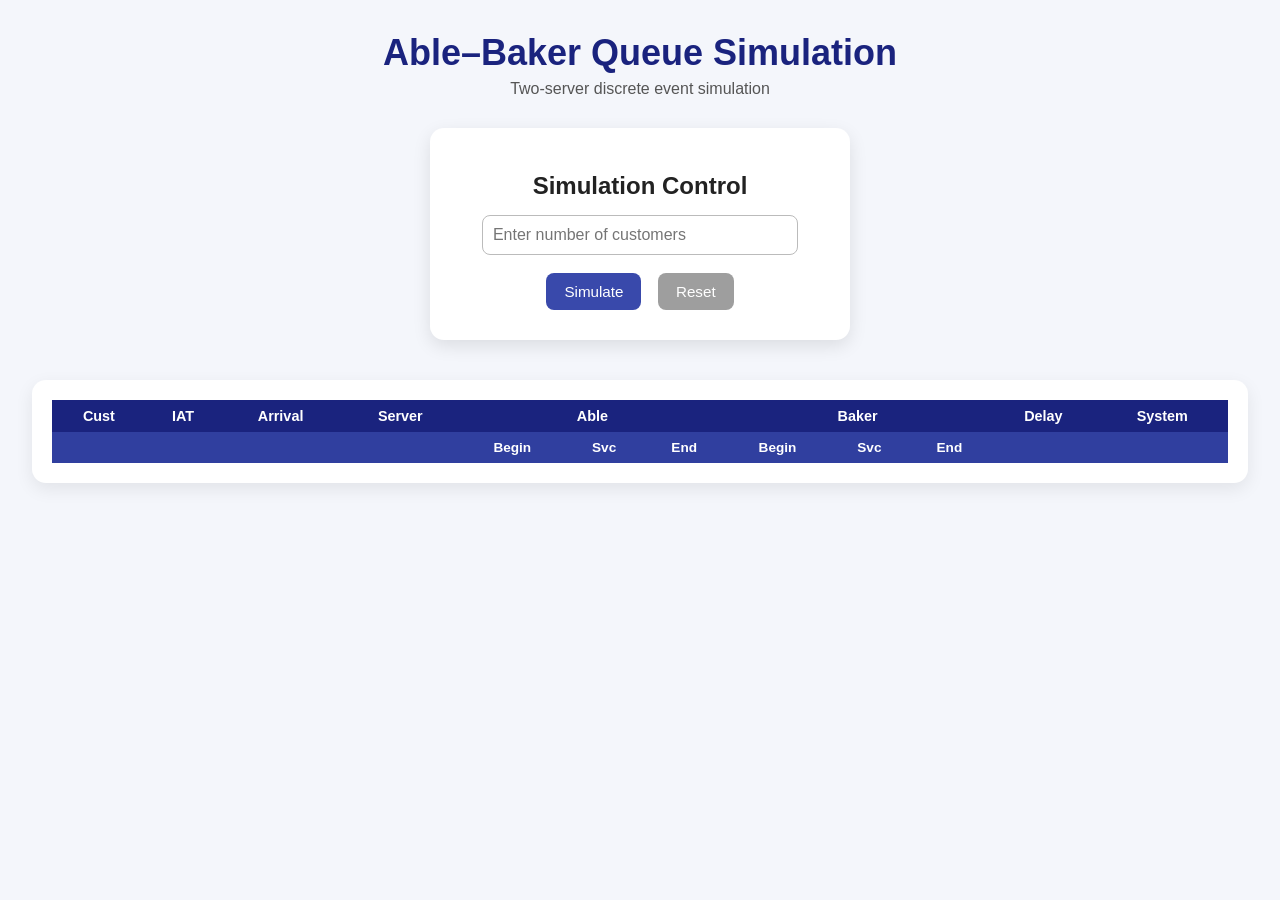
<file: Able Baker/index.html>
<body>
  <header class="app-header">
    <h1>Able–Baker Queue Simulation</h1>
    <p>Two-server discrete event simulation</p>
  </header>
  <link rel="stylesheet" href="css/style.css" />
  <script src="js/script.js"></script>

  <section class="control-card">
    <h2>Simulation Control</h2>
    <input
      type="number"
      id="customersToAdd"
      min="1"
      placeholder="Enter number of customers"
    />
    <div class="button-row">
      <button id="simulateBtn" onclick="startSimulation()">Simulate</button>
      <button class="secondary" onclick="resetSimulation()">Reset</button>
    </div>
  </section>

  <section id="simulationWrapper">
    <table id="simulationTable">
      <thead>
        <tr>
          <th>Cust</th>
          <th>IAT</th>
          <th>Arrival</th>
          <th>Server</th>
          <th colspan="3">Able</th>
          <th colspan="3">Baker</th>
          <th>Delay</th>
          <th>System</th>
        </tr>
        <tr class="sub-head">
          <th></th>
          <th></th>
          <th></th>
          <th></th>
          <th>Begin</th>
          <th>Svc</th>
          <th>End</th>
          <th>Begin</th>
          <th>Svc</th>
          <th>End</th>
          <th></th>
          <th></th>
        </tr>
      </thead>
      <tbody></tbody>
    </table>
  </section>

  <section id="resultsWrapper">
    <h2>Summary</h2>
    <div class="result-grid">
      <div class="result-card">
        <span>Avg Waiting Time</span>
        <strong id="avgWaiting"></strong>
      </div>
      <div class="result-card">
        <span>Avg IAT</span>
        <strong id="avgIAT"></strong>
      </div>
      <div class="result-card">
        <span>Avg Able Service</span>
        <strong id="avgServiceAble"></strong>
      </div>
      <div class="result-card">
        <span>Avg Baker Service</span>
        <strong id="avgServiceBaker"></strong>
      </div>
      <div class="result-card highlight">
        <span>Avg Wait (Waiting Only)</span>
        <strong id="avgWaitWait"></strong>
      </div>
    </div>
  </section>

  <script src="js/script.js"></script>
</body>
</file>
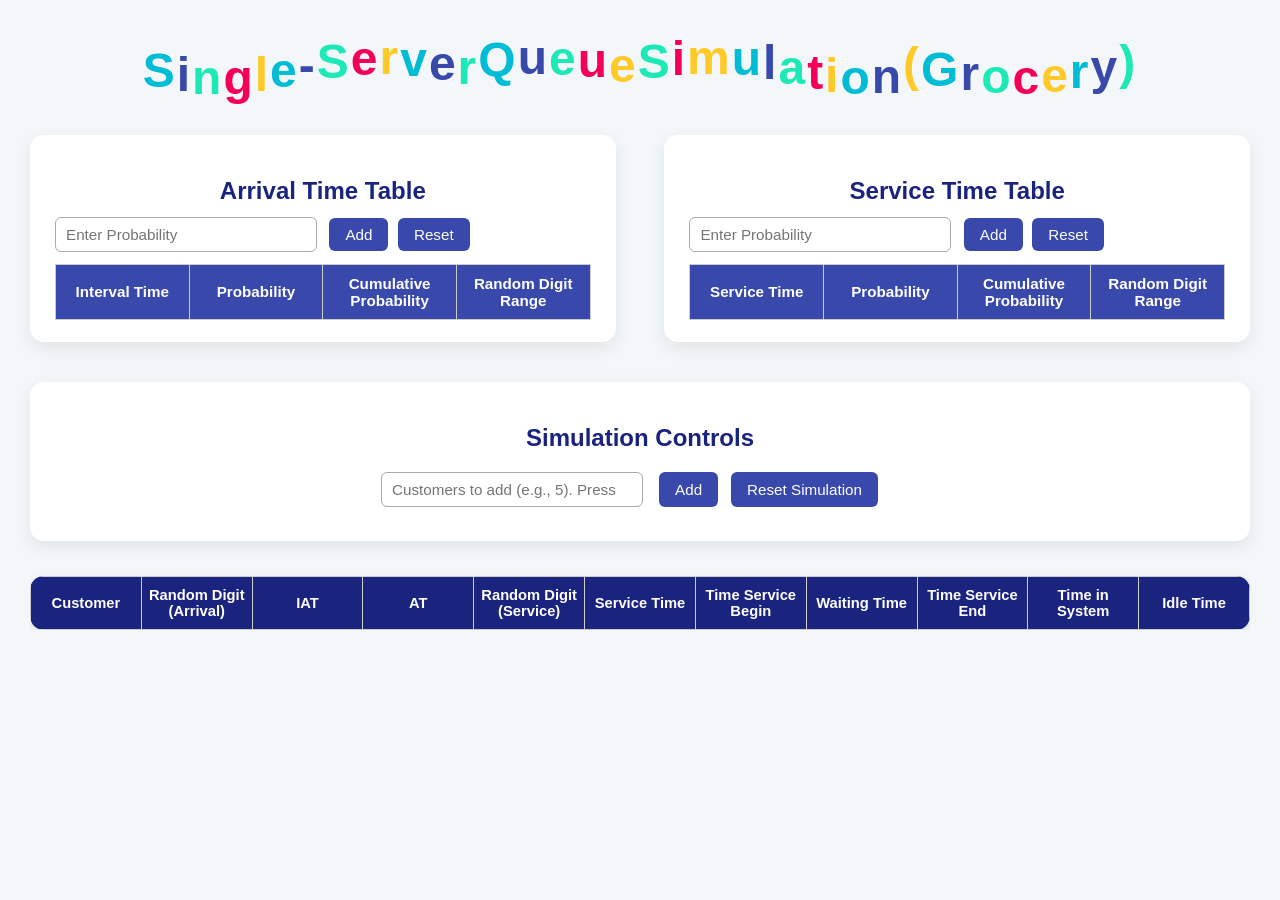
<file: GP2/index.html>
<!DOCTYPE html>
<html lang="en">
  <head>
    <meta charset="UTF-8" />
    <meta name="viewport" content="width=device-width, initial-scale=1.0" />
    <title>Single-Server Queue Simulation</title>
    <link rel="stylesheet" href="css/style.css" />
  </head>
  <body>
    <h1 id="title">
      <span>Single-Server</span>
      <span>Queue</span>
      <span>Simulation</span>
      <span>(Grocery)</span>
    </h1>
    <div class="container">
      <!-- Arrival Time Section -->
      <div class="table-section">
        <h2>Arrival Time Table</h2>
        <div class="input-group">
          <input
            type="number"
            id="arrivalInput"
            step="0.001"
            min="0"
            placeholder="Enter Probability"
          />
          <button onclick="addProbability('arrival')">Add</button>
          <button onclick="resetTable('arrival')">Reset</button>
        </div>
        <table id="arrivalTable">
          <tr>
            <th>Interval Time</th>
            <th>Probability</th>
            <th>Cumulative Probability</th>
            <th>Random Digit Range</th>
          </tr>
        </table>
      </div>

      <!-- Service Time Section -->
      <div class="table-section">
        <h2>Service Time Table</h2>
        <div class="input-group">
          <input
            type="number"
            id="serviceInput"
            step="0.001"
            min="0"
            placeholder="Enter Probability"
          />
          <button onclick="addProbability('service')">Add</button>
          <button onclick="resetTable('service')">Reset</button>
        </div>
        <table id="serviceTable">
          <tr>
            <th>Service Time</th>
            <th>Probability</th>
            <th>Cumulative Probability</th>
            <th>Random Digit Range</th>
          </tr>
        </table>
      </div>
    </div>

    <!-- ONE INPUT to add customers and auto-update -->
    <div class="bottom-section">
      <div class="table-section" style="width: 100%">
        <div class="input-group" style="width: 100%">
          <h2>Simulation Controls</h2>
          <input
            type="number"
            id="customersToAdd"
            min="1"
            placeholder="Customers to add (e.g., 5). Press Enter."
          />
          <button onclick="addCustomers()">Add</button>
          <button onclick="resetSimulation()">Reset Simulation</button>
          <span class="muted" id="statusMsg"></span>
        </div>
      </div>
    </div>

    <!-- Simulation Table (NO random-digit columns) -->
    <div id="simulationWrapper">
      <table id="simulationTable">
        <tr>
          <th>Customer</th>
          <th>Random Digit (Arrival)</th>
          <th>IAT</th>
          <th>AT</th>
          <th>Random Digit (Service)</th>
          <th>Service Time</th>
          <th>Time Service Begin</th>
          <th>Waiting Time</th>
          <th>Time Service End</th>
          <th>Time in System</th>
          <th>Idle Time</th>
        </tr>
      </table>
    </div>

    <!-- Results Summary -->
    <div id="resultsWrapper" style="margin-top: 25px; display: none">
      <h2>Simulation Results</h2>
      <table id="resultsTable">
        <tr>
          <th>Measure</th>
          <th>Value</th>
        </tr>
        <tr>
          <td>Average Waiting Time (min)</td>
          <td id="avgWaiting">0</td>
        </tr>
        <tr>
          <td>Probability of Waiting</td>
          <td id="probWait">0</td>
        </tr>
        <tr>
          <td>Fraction of Idle Time</td>
          <td id="idleFraction">0</td>
        </tr>
        <tr>
          <td>Average Service Time (min)</td>
          <td id="avgService">0</td>
        </tr>
        <tr>
          <td>Average Inter-Arrival Time (min)</td>
          <td id="avgIAT">0</td>
        </tr>
        <tr>
          <td>Average Waiting Time of Those Who Wait (min)</td>
          <td id="avgWaitWait">0</td>
        </tr>
        <tr>
          <td>Average Time in System (min)</td>
          <td id="avgSys">0</td>
        </tr>
      </table>
    </div>

    <script src="js/script.js"></script>
  </body>
</html>
</file>
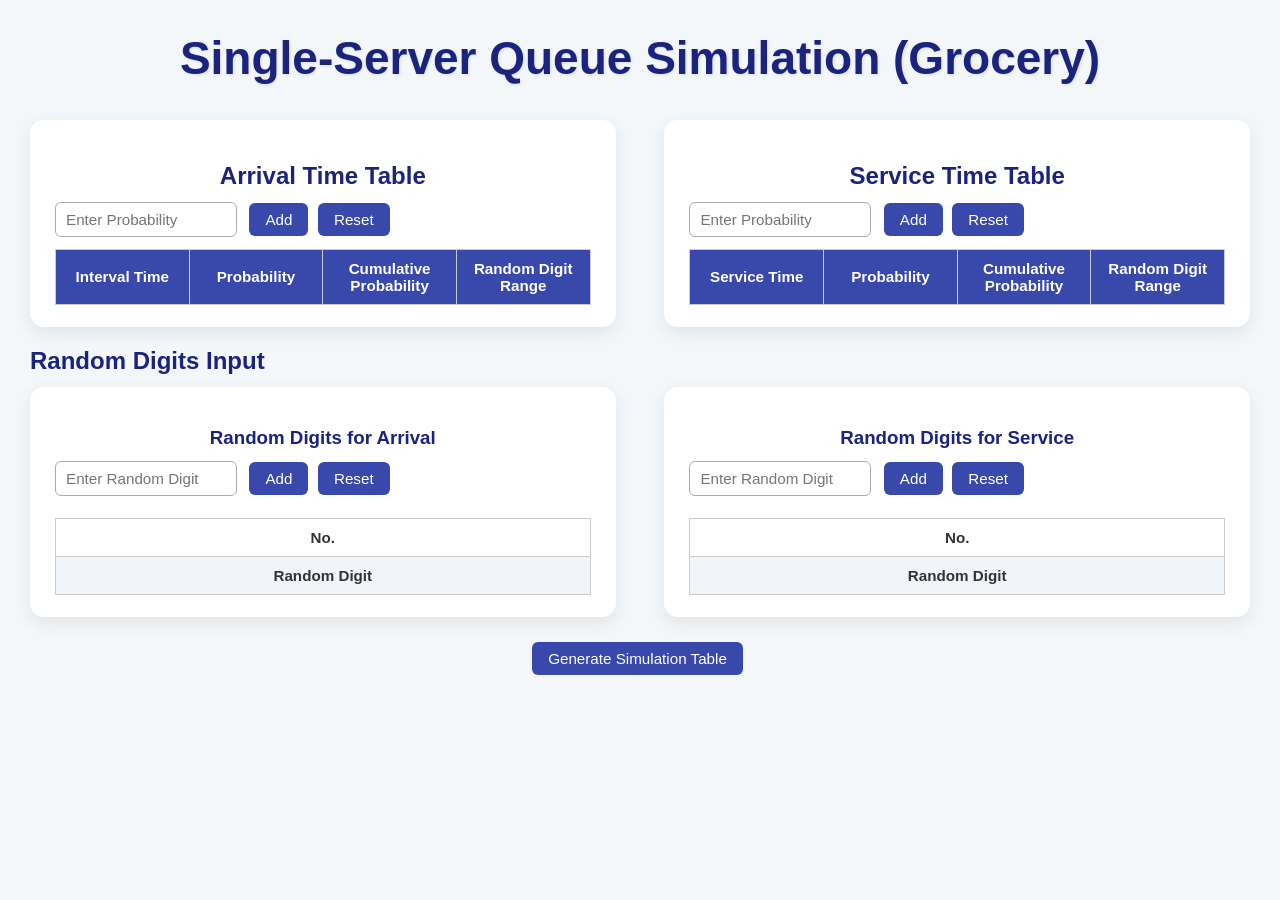
<file: grocery project/index.html>
<!DOCTYPE html>
<html lang="en">
  <head>
    <meta charset="UTF-8" />
    <meta name="viewport" content="width=device-width, initial-scale=1.0" />
    <title>Single-Server Queue Simulation</title>
    <link rel="stylesheet" href="css/style.css" />
  </head>
  <body>
    <h1>Single-Server Queue Simulation (Grocery)</h1>

    <div class="container">
      <!-- Arrival Time Section -->
      <div class="table-section">
        <h2>Arrival Time Table</h2>
        <div class="input-group">
          <input
            type="number"
            id="arrivalInput"
            step="0.001"
            min="0"
            placeholder="Enter Probability"
          />
          <button onclick="addProbability('arrival')">Add</button>
          <button onclick="resetTable('arrival')">Reset</button>
        </div>
        <table id="arrivalTable">
          <tr>
            <th>Interval Time</th>
            <th>Probability</th>
            <th>Cumulative Probability</th>
            <th>Random Digit Range</th>
          </tr>
        </table>
      </div>

      <!-- Service Time Section -->
      <div class="table-section">
        <h2>Service Time Table</h2>
        <div class="input-group">
          <input
            type="number"
            id="serviceInput"
            step="0.001"
            min="0"
            placeholder="Enter Probability"
          />
          <button onclick="addProbability('service')">Add</button>
          <button onclick="resetTable('service')">Reset</button>
        </div>
        <table id="serviceTable">
          <tr>
            <th>Service Time</th>
            <th>Probability</th>
            <th>Cumulative Probability</th>
            <th>Random Digit Range</th>
          </tr>
        </table>
      </div>
    </div>

    <!-- Random Digit Input Section -->
    <div class="bottom-section">
      <h2>Random Digits Input</h2>
      <div class="bottom-container">
        <div class="table-section">
          <h3>Random Digits for Arrival</h3>
          <div class="input-group">
            <input
              type="number"
              id="arrivalRandomInput"
              placeholder="Enter Random Digit"
            />
            <button onclick="addRandomDigit('arrival')">Add</button>
            <button onclick="resetRandom('arrival')">Reset</button>
          </div>
          <div style="overflow-x: auto">
            <table id="arrivalRandomTable">
              <tr>
                <td><strong>No.</strong></td>
              </tr>
              <tr>
                <td><strong>Random Digit</strong></td>
              </tr>
            </table>
          </div>
        </div>

        <div class="table-section">
          <h3>Random Digits for Service</h3>
          <div class="input-group">
            <input
              type="number"
              id="serviceRandomInput"
              placeholder="Enter Random Digit"
            />
            <button onclick="addRandomDigit('service')">Add</button>
            <button onclick="resetRandom('service')">Reset</button>
          </div>
          <div style="overflow-x: auto">
            <table id="serviceRandomTable">
              <tr>
                <td><strong>No.</strong></td>
              </tr>
              <tr>
                <td><strong>Random Digit</strong></td>
              </tr>
            </table>
          </div>
        </div>
      </div>
    </div>

    <!-- Simulation Table -->
    <div style="text-align: center; margin-top: 25px">
      <button id="genSimBtn" onclick="generateSimulation()">
        Generate Simulation Table
      </button>
      <div id="simulationWrapper">
        <table id="simulationTable">
          <tr>
            <th>Customer</th>
            <th>Random Digit Arrival</th>
            <th>IAT</th>
            <th>AT</th>
            <th>Random Digit Service Time</th>
            <th>Service Time</th>
            <th>Time Service Begin</th>
            <th>Waiting Time</th>
            <th>Time Service End</th>
            <th>Time in System</th>
            <th>Idle Time</th>
          </tr>
        </table>
      </div>
    </div>

    <!-- Results Summary -->
    <div id="resultsWrapper" style="margin-top: 25px; display: none">
      <h2>Simulation Results</h2>
      <table id="resultsTable">
        <tr>
          <th>Measure</th>
          <th>Value</th>
        </tr>
        <tr>
          <td>Average Waiting Time (min)</td>
          <td id="avgWaiting">0</td>
        </tr>
        <tr>
          <td>Probability of Waiting</td>
          <td id="probWait">0</td>
        </tr>
        <tr>
          <td>Fraction of Idle Time</td>
          <td id="idleFraction">0</td>
        </tr>
        <tr>
          <td>Average Service Time (min)</td>
          <td id="avgService">0</td>
        </tr>
        <tr>
          <td>Average Inter-Arrival Time (min)</td>
          <td id="avgIAT">0</td>
        </tr>
        <tr>
          <td>Average Waiting Time of Those Who Wait (min)</td>
          <td id="avgWaitWait">0</td>
        </tr>
        <tr>
          <td>Average Time in System (min)</td>
          <td id="avgSys">0</td>
        </tr>
      </table>
    </div>

    <script src="js/script.js"></script>
  </body>
</html>
</file>
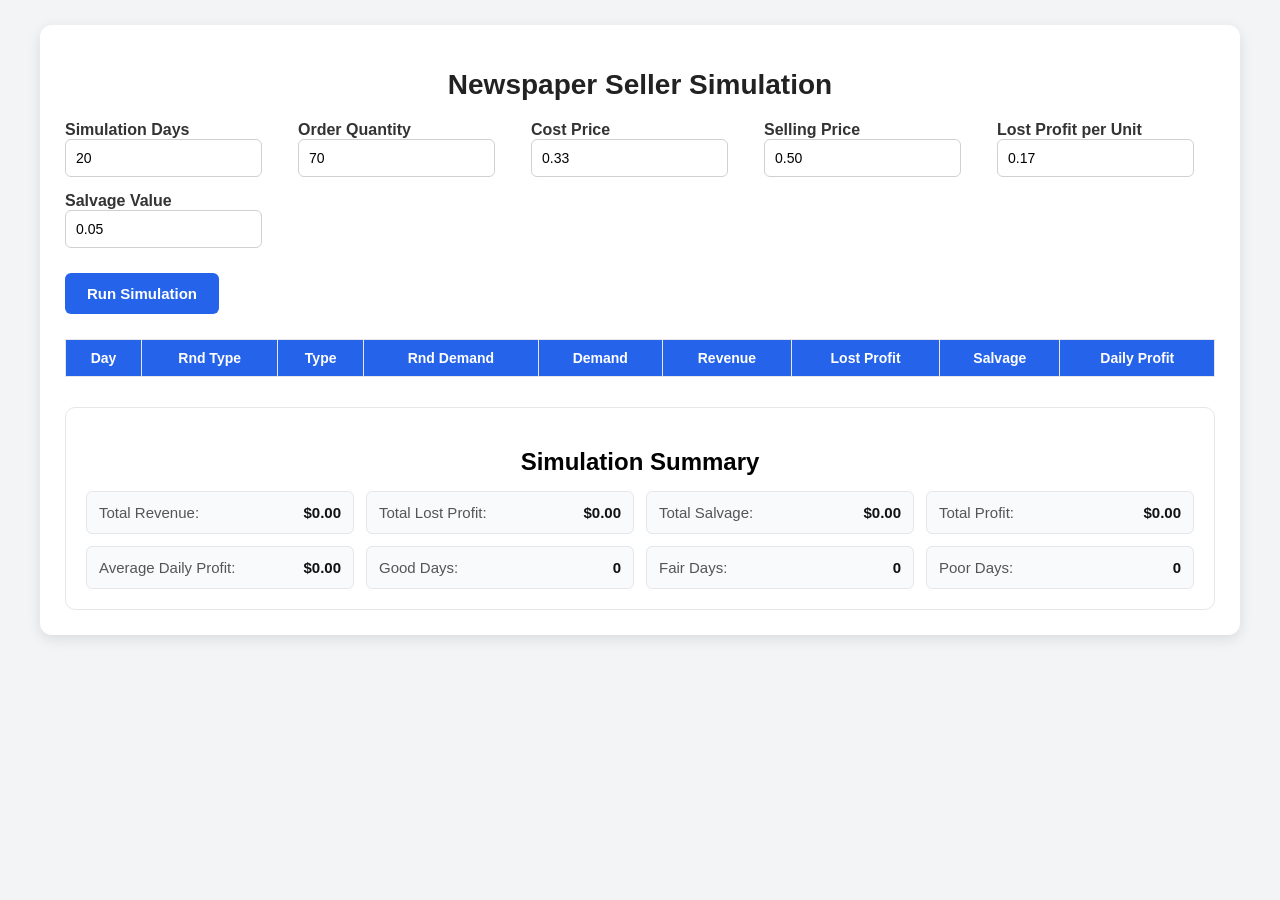
<file: Newspaper/index.html>
<!DOCTYPE html>
<html lang="en">
  <head>
    <meta charset="UTF-8" />
    <meta name="viewport" content="width=device-width, initial-scale=1.0" />
    <title>Newspaper Seller Simulation</title>
    <link rel="stylesheet" href="styles.css" />
  </head>
  <body>
    <div class="container">
      <h1>Newspaper Seller Simulation</h1>

      <div class="form-grid">
        <div class="form-group">
          <label>Simulation Days</label>
          <input
            id="days"
            name="days"
            type="number"
            value="20"
            min="1"
            step="1"
            required
            title="Simulation Days"
            placeholder="Enter number of days"
            aria-label="Simulation Days"
          />
        </div>

        <div class="form-group">
          <label for="orderQty">Order Quantity</label>
          <input
            id="orderQty"
            type="number"
            value="70"
            title="Order Quantity"
            placeholder="Enter order quantity"
          />
        </div>

        <div class="form-group">
          <label for="cost">Cost Price</label>
          <input
            id="cost"
            name="cost"
            type="number"
            value="0.33"
            step="0.01"
            title="Cost Price"
            placeholder="Enter cost price"
            aria-label="Cost Price"
          />
        </div>

        <div class="form-group">
          <label for="sell">Selling Price</label>
          <input
            id="sell"
            name="sell"
            type="number"
            value="0.50"
            step="0.01"
            title="Selling Price"
            placeholder="Enter selling price"
            aria-label="Selling Price"
          />
        </div>

        <div class="form-group">
          <label>Lost Profit per Unit</label>
          <input
            id="lost"
            type="number"
            value="0.17"
            step="0.01"
            title="Lost Profit per Unit"
            placeholder="Enter lost profit per unit"
            aria-label="Lost Profit per Unit"
          />
        </div>

        <div class="form-group">
          <label>Salvage Value</label>
          <input
            id="salvage"
            type="number"
            value="0.05"
            step="0.01"
            title="Salvage Value"
            placeholder="Enter salvage value"
            aria-label="Salvage Value"
          />
        </div>
      </div>

      <button id="simulateBtn">Run Simulation</button>

      <table id="resultTable">
        <thead>
          <tr>
            <th>Day</th>
            <th>Rnd Type</th>
            <th>Type</th>
            <th>Rnd Demand</th>
            <th>Demand</th>
            <th>Revenue</th>
            <th>Lost Profit</th>
            <th>Salvage</th>
            <th>Daily Profit</th>
          </tr>
        </thead>
        <tbody></tbody>
      </table>

      <!-- ✅ SUMMARY ADDED HERE -->
      <div id="summary" class="summary-container">
        <h2>Simulation Summary</h2>
        <div class="summary-grid">
          <div class="summary-item"><span>Total Revenue:</span> <strong id="totalRevenue">$0.00</strong></div>
          <div class="summary-item"><span>Total Lost Profit:</span> <strong id="totalLost">$0.00</strong></div>
          <div class="summary-item"><span>Total Salvage:</span> <strong id="totalSalvage">$0.00</strong></div>
          <div class="summary-item"><span>Total Profit:</span> <strong id="totalProfit">$0.00</strong></div>
          <div class="summary-item"><span>Average Daily Profit:</span> <strong id="avgProfit">$0.00</strong></div>
          <div class="summary-item"><span>Good Days:</span> <strong id="countGood">0</strong></div>
          <div class="summary-item"><span>Fair Days:</span> <strong id="countFair">0</strong></div>
          <div class="summary-item"><span>Poor Days:</span> <strong id="countPoor">0</strong></div>
        </div>
      </div>
      <!-- END SUMMARY -->

    </div>

    <script src="scripts.js"></script>
  </body>
</html>
</file>
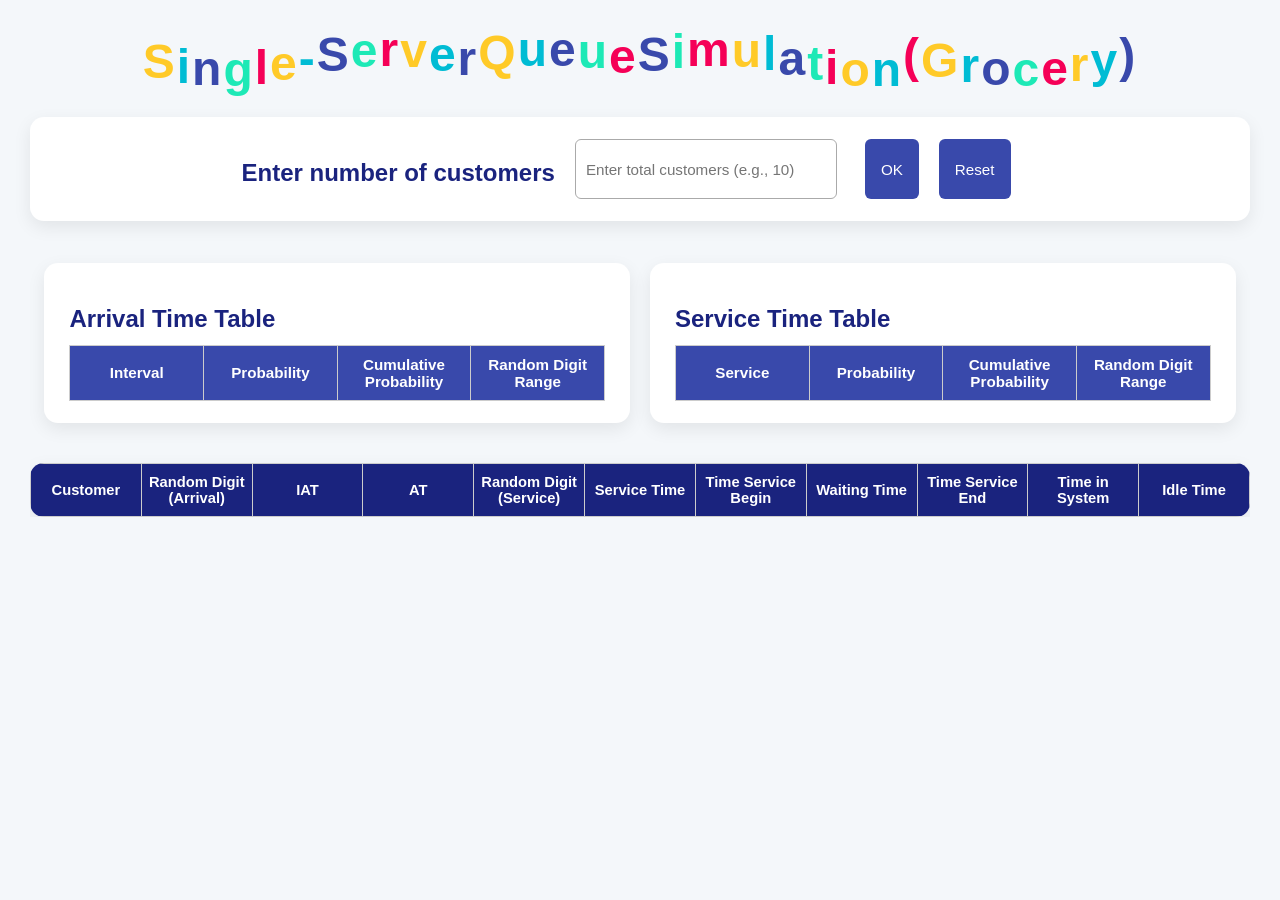
<file: Single server(Grocery store)/index.html>
<!DOCTYPE html>
<html lang="en">
  <head>
    <meta charset="UTF-8" />
    <meta name="viewport" content="width=device-width, initial-scale=1.0" />
    <title>Single-Server Queue Simulation (Grocery)</title>
    <link rel="stylesheet" href="css/style.css" />
  </head>
  <body>
    <h1 id="title">
      <span>Single-Server</span>
      <span>Queue</span>
      <span>Simulation</span>
      <span>(Grocery)</span>
    </h1>

    <!-- INPUT SECTION -->
    <div class="bottom-section">
      <div class="table-section input-section">
        <h2>Enter number of customers</h2>
        <input
          type="number"
          id="customersToAdd"
          min="1"
          placeholder="Enter total customers (e.g., 10)"
        />
        <button onclick="startAutoSimulation()">OK</button>
        <button onclick="resetSimulation()">Reset</button>
        <span class="muted" id="statusMsg"></span>
      </div>
    </div>

    <!-- SPACE AFTER INPUT -->
    <div class="spacer"></div>

    <!-- ARRIVAL & SERVICE TABLES -->
    <div class="container">
      <div class="table-section">
        <h2>Arrival Time Table</h2>
        <table id="arrivalTable">
          <tr>
            <th>Interval</th>
            <th>Probability</th>
            <th>Cumulative Probability</th>
            <th>Random Digit Range</th>
          </tr>
        </table>
      </div>

      <div class="table-section">
        <h2>Service Time Table</h2>
        <table id="serviceTable">
          <tr>
            <th>Service</th>
            <th>Probability</th>
            <th>Cumulative Probability</th>
            <th>Random Digit Range</th>
          </tr>
        </table>
      </div>
    </div>

    <!-- SIMULATION TABLE -->
    <div id="simulationWrapper">
      <table id="simulationTable">
        <tr>
          <th>Customer</th>
          <th>Random Digit (Arrival)</th>
          <th>IAT</th>
          <th>AT</th>
          <th>Random Digit (Service)</th>
          <th>Service Time</th>
          <th>Time Service Begin</th>
          <th>Waiting Time</th>
          <th>Time Service End</th>
          <th>Time in System</th>
          <th>Idle Time</th>
        </tr>
      </table>
    </div>

    <!-- RESULTS -->
    <div id="resultsWrapper" style="margin-top: 25px; display: none">
      <h2>Simulation Results</h2>
      <table id="resultsTable">
        <tr>
          <th>Measure</th>
          <th>Value</th>
        </tr>
        <tr>
          <td>Average Waiting Time (min)</td>
          <td id="avgWaiting">0</td>
        </tr>
        <tr>
          <td>Probability of Waiting</td>
          <td id="probWait">0</td>
        </tr>
        <tr>
          <td>Fraction of Idle Time</td>
          <td id="idleFraction">0</td>
        </tr>
        <tr>
          <td>Average Service Time (min)</td>
          <td id="avgService">0</td>
        </tr>
        <tr>
          <td>Average Inter-Arrival Time (min)</td>
          <td id="avgIAT">0</td>
        </tr>
        <tr>
          <td>Average Waiting Time (those who wait)</td>
          <td id="avgWaitWait">0</td>
        </tr>
        <tr>
          <td>Average Time in System (min)</td>
          <td id="avgSys">0</td>
        </tr>
      </table>
    </div>

    <script src="js/script.js"></script>
  </body>
</html>
</file>
<file: Able Baker/css/style.css>
* {
  box-sizing: border-box;
}

body {
  font-family: "Inter", "Poppins", sans-serif;
  background: #f4f6fb;
  margin: 0;
  padding: 32px;
  color: #222;
}

.app-header {
  text-align: center;
  margin-bottom: 30px;
}

.app-header h1 {
  margin: 0;
  font-size: 36px;
  color: #1a237e;
}

.app-header p {
  margin-top: 6px;
  color: #555;
}

.control-card {
  max-width: 420px;
  margin: auto;
  background: white;
  padding: 24px;
  border-radius: 14px;
  box-shadow: 0 6px 18px rgba(0, 0, 0, 0.1);
  text-align: center;
}

.control-card h2 {
  margin-bottom: 15px;
}

input {
  width: 85%;
  padding: 10px;
  border-radius: 8px;
  border: 1px solid #bbb;
  font-size: 1rem;
}

input:focus {
  outline: none;
  border-color: #3949ab;
  box-shadow: 0 0 6px rgba(57, 73, 171, 0.3);
}

.button-row {
  margin-top: 12px;
}

button {
  padding: 10px 18px;
  border-radius: 8px;
  border: none;
  background: #3949ab;
  color: white;
  cursor: pointer;
  margin: 6px;
  font-size: 0.95rem;
}

button.secondary {
  background: #9e9e9e;
}

button:hover {
  opacity: 0.9;
}

#simulationWrapper {
  margin-top: 40px;
  background: white;
  padding: 20px;
  border-radius: 14px;
  box-shadow: 0 6px 18px rgba(0, 0, 0, 0.08);
  overflow-x: auto;
}

table {
  width: 100%;
  border-collapse: collapse;
  font-size: 0.9rem;
}

thead th {
  background: #1a237e;
  color: white;
  padding: 8px;
  position: sticky;
  top: 0;
}

.sub-head th {
  background: #303f9f;
  font-size: 0.85rem;
}

td {
  padding: 7px;
  text-align: center;
  border: 1px solid #ddd;
}

tbody tr:nth-child(even) {
  background: #f3f6ff;
}

tbody tr:hover {
  background: #e1e8ff;
}

#resultsWrapper {
  display: none;
  margin-top: 35px;
}

#resultsWrapper h2 {
  text-align: center;
  margin-bottom: 18px;
}

.result-grid {
  display: grid;
  grid-template-columns: repeat(auto-fit, minmax(180px, 1fr));
  gap: 15px;
}

.result-card {
  background: white;
  padding: 16px;
  border-radius: 12px;
  box-shadow: 0 4px 12px rgba(0, 0, 0, 0.08);
  text-align: center;
}

.result-card span {
  display: block;
  color: #666;
  font-size: 0.85rem;
}

.result-card strong {
  display: block;
  margin-top: 6px;
  font-size: 1.3rem;
  color: #1a237e;
}

.result-card.highlight {
  background: #e8eaf6;
}
</file>
<file: GP2/css/style.css>
/* GLOBAL STYLES */
body {
  font-family: "Segoe UI", Tahoma, Geneva, Verdana, sans-serif;
  margin: 30px;
  background: #f4f7fa;
  color: #333;
}

/* MAIN TITLE */
#title {
  font-size: 48px;
  font-weight: bold;
  letter-spacing: 2px;
  display: flex;
  justify-content: center; /* center horizontally */
  flex-wrap: wrap; /* center long text */
  width: 100%;
  margin: 40px auto;
  text-align: center;
}

#title span {
  display: inline-block;
  transition: transform 0.2s, color 0.3s;
}

#title span:hover {
  transform: translateY(-10px);
  color: #3949ab;
}

/* SUBHEADINGS */
h2,
h3 {
  color: #1a237e;
  margin-bottom: 12px;
}

/* BOTTOM SECTION */
.bottom-section {
  margin-top: 40px;
  display: flex;
  flex-direction: column;
  align-items: center;
  justify-content: center;
}

/* FLEX CONTAINERS */
.container,
.bottom-section .table-section,
.bottom-container {
  display: flex;
  gap: 20px;
  flex-wrap: wrap;
  justify-content: space-between;
}

/* TABLE SECTIONS */
.table-section {
  width: 48%;
  background: #ffffff;
  padding: 22px 25px;
  border-radius: 14px;
  box-shadow: 0 6px 18px rgba(0, 0, 0, 0.08);
  transition: transform 0.2s, box-shadow 0.2s;
  box-sizing: border-box;
}

.table-section:hover {
  transform: translateY(-2px);
  box-shadow: 0 10px 20px rgba(0, 0, 0, 0.12);
}

.bottom-section .table-section {
  width: 100%;
}

/* INPUT GROUP */
.input-group {
  margin-bottom: 12px;
}

.muted {
  font-size: 0.9rem;
  color: #5f6368;
  margin-left: 8px;
}

/* TABLE STYLING */
table {
  width: 100%;
  border-collapse: collapse;
  margin-top: 10px;
  font-size: 0.95rem;
  table-layout: fixed;
}

th,
td {
  border: 1px solid #ccc;
  padding: 10px 6px;
  text-align: center;
  word-wrap: break-word;
}

th {
  background: #3949ab;
  color: #fff;
  font-weight: 600;
}

tr:nth-child(even) {
  background: #f1f5f9;
}

tr:hover {
  background: #e8eaf6;
}

/* INPUTS + BUTTONS */
input {
  padding: 8px 10px;
  margin-right: 8px;
  border-radius: 6px;
  border: 1px solid #aaa;
  width: 240px;
  min-width: 160px;
  font-size: 0.95rem;
  transition: border 0.2s, box-shadow 0.2s;
}

input:focus {
  border-color: #3949ab;
  box-shadow: 0 0 5px rgba(63, 81, 181, 0.3);
  outline: none;
}

button {
  padding: 8px 16px;
  cursor: pointer;
  border: none;
  background: #3949ab;
  color: #fff;
  border-radius: 6px;
  margin-right: 5px;
  font-size: 0.95rem;
  transition: background 0.2s, transform 0.2s;
}

button:hover {
  background: #303f9f;
  transform: translateY(-1px);
}

button:active {
  transform: translateY(0);
}

.bottom-section .input-group {
  display: flex;
  flex-wrap: wrap;
  justify-content: center;
  gap: 8px;
}

/* SIMULATION TABLE */
#simulationWrapper {
  display: flex;
  justify-content: center;
  margin-top: 25px;
  overflow-x: auto;
}

#simulationTable {
  width: 100%;
  border-collapse: collapse;
  border-radius: 14px;
  overflow: hidden;
  font-size: 0.92rem;
  box-shadow: 0 6px 18px rgba(0, 0, 0, 0.08);
  transition: transform 0.2s, box-shadow 0.2s;
}

#simulationTable th {
  background: #1a237e;
  color: #fff;
  font-weight: 600;
}

#simulationTable tr:nth-child(even) {
  background: #f1f5f9;
}

#simulationTable tr:hover {
  background: #c1d8c2;
  transform: translateY(-2px);
  box-shadow: 0 10px 20px rgba(0, 0, 0, 0.12);
}

/* RESULTS TABLE */
#resultsTable {
  width: 60%;
  margin: 0 auto;
  border-collapse: collapse;
  font-size: 0.95rem;
}

#resultsTable th,
#resultsTable td {
  border: 1px solid #ccc;
  padding: 10px;
  text-align: center;
}

#resultsTable th {
  background: #3949ab;
  color: #fff;
}

/* RESPONSIVE DESIGN */
@media screen and (max-width: 900px) {
  .table-section {
    width: 100%;
  }

  input {
    width: 100%;
    margin-bottom: 8px;
  }

  button {
    margin-bottom: 8px;
  }

  #resultsTable {
    width: 100%;
  }
}

/* SECTION TITLES */
.table-section h2,
.table-section h3 {
  text-align: center;
  width: 100%;
}
</file>
<file: grocery project/css/style.css>
/* GLOBAL STYLES */
body {
  font-family: "Segoe UI", Tahoma, Geneva, Verdana, sans-serif;
  margin: 30px;
  background: #f4f7fa;
  color: #333;
}

h1 {
  text-align: center;
  font-size: 46px;
  color: #1a237e;
  margin-bottom: 35px;
  text-shadow: 1px 1px 3px rgba(0, 0, 0, 0.1);
}

h2,
h3 {
  color: #1a237e;
  margin-bottom: 12px;
}

/* FLEX CONTAINERS */
.container,
.bottom-container {
  display: flex;
  justify-content: space-between;
  gap: 20px;
  flex-wrap: wrap;
}

/* TABLE SECTION CARD */
.table-section {
  width: 48%;
  background: #ffffff;
  padding: 22px 25px;
  border-radius: 14px;
  box-shadow: 0 6px 18px rgba(0, 0, 0, 0.08);
  transition: transform 0.2s, box-shadow 0.2s;
  box-sizing: border-box;
}
.table-section:hover {
  transform: translateY(-2px);
  box-shadow: 0 10px 20px rgba(0, 0, 0, 0.12);
}

/* INPUT GROUP */
.input-group {
  margin-bottom: 12px;
}

/* TABLE STYLING */
table {
  width: 100%;
  border-collapse: collapse;
  margin-top: 10px;
  font-size: 0.95rem;
  table-layout: fixed;
}

th,
td {
  border: 1px solid #ccc;
  padding: 10px 6px;
  text-align: center;
  word-wrap: break-word;
}

th {
  background: #3949ab;
  color: #fff;
  font-weight: 600;
}

tr:nth-child(even) {
  background: #f1f5f9;
}

tr:hover {
  background: #e8eaf6;
}

/* INPUT STYLING */
input {
  padding: 8px 10px;
  margin-right: 8px;
  border-radius: 6px;
  border: 1px solid #aaa;
  width: 160px;
  min-width: 150px;
  font-size: 0.95rem;
  transition: border 0.2s, box-shadow 0.2s;
}

input:focus {
  border-color: #3949ab;
  box-shadow: 0 0 5px rgba(63, 81, 181, 0.3);
  outline: none;
}

/* BUTTON STYLING */
button {
  padding: 8px 16px;
  cursor: pointer;
  border: none;
  background: #3949ab;
  color: #fff;
  border-radius: 6px;
  margin-right: 5px;
  font-size: 0.95rem;
  transition: background 0.2s, transform 0.2s;
}

button:hover {
  background: #303f9f;
  transform: translateY(-1px);
}

/* SIMULATION TABLE */
#simulationWrapper {
  display: flex;
  justify-content: center;
  margin-top: 25px;
  overflow-x: auto;
}

#simulationTable {
  width: 100%;
  max-width: 1200px;
  border-collapse: collapse;
  box-shadow: 0 6px 18px rgba(0, 0, 0, 0.08);
  border-radius: 12px;
  display: none;
  font-size: 0.92rem;
  table-layout: fixed;
}

#simulationTable th {
  background: #1a237e;
  color: #fff;
  font-size: 0.95rem;
}

#simulationTable tr:nth-child(even) {
  background: #f1f5f9;
}

#simulationTable tr:hover {
  background: #e8eaf6;
}

/* RESULTS TABLE */
#resultsTable {
  width: 60%;
  margin: 0 auto;
  border-collapse: collapse;
  font-size: 0.95rem;
}

#resultsTable th,
#resultsTable td {
  border: 1px solid #ccc;
  padding: 10px;
  text-align: center;
}

#resultsTable th {
  background: #3949ab;
  color: #fff;
}

/* RESPONSIVENESS */
@media screen and (max-width: 900px) {
  .table-section {
    width: 100%;
  }
  input {
    width: 100%;
    margin-bottom: 8px;
  }
  button {
    margin-bottom: 8px;
  }
  #resultsTable {
    width: 100%;
  }
}
/* Center all table section titles (h2, h3) */
.table-section h2,
.table-section h3 {
  text-align: center;
  width: 100%;
}
</file>
<file: Newspaper/styles.css>
* {
  box-sizing: border-box;
  font-family: "Inter", sans-serif;
}

body {
  margin: 0;
  background: #f3f4f6;
  padding: 25px;
}

.container {
  max-width: 1200px;
  margin: auto;
  padding: 25px;
  background: #ffffff;
  border-radius: 12px;
  box-shadow: 0 4px 14px rgba(0, 0, 0, 0.1);
}

h1 {
  text-align: center;
  font-size: 28px;
  margin-bottom: 20px;
  color: #222;
}

.form-grid {
  display: grid;
  grid-template-columns: repeat(auto-fit, minmax(200px, 1fr));
  gap: 15px;
  margin-bottom: 15px;
}

.form-group label {
  font-weight: 600;
  margin-bottom: 6px;
  color: #333;
}

.form-group input {
  padding: 10px;
  border-radius: 6px;
  border: 1px solid #d0d0d0;
  font-size: 14px;
}

button {
  padding: 12px 22px;
  background: #2563eb;
  color: white;
  border: none;
  border-radius: 6px;
  cursor: pointer;
  font-weight: 600;
  font-size: 15px;
  margin-top: 10px;
}

button:hover {
  background: #1d4ed8;
}

table {
  width: 100%;
  margin-top: 25px;
  border-collapse: collapse;
  font-size: 14px;
}

table thead {
  background: #2563eb;
  color: white;
}

table th,
table td {
  padding: 10px;
  border: 1px solid #e5e7eb;
  text-align: center;
}

table tbody tr:nth-child(even) {
  background: #f9fafb;
}
.summary-container {
  margin-top: 30px;
  padding: 20px;
  background: #ffffff;
  border-radius: 10px;
  border: 1px solid #e5e7eb;
}

.summary-container h2 {
  margin-bottom: 15px;
  text-align: center;
}

.summary-grid {
  display: grid;
  grid-template-columns: repeat(auto-fit, minmax(220px, 1fr));
  gap: 12px;
}

.summary-item {
  padding: 12px;
  background: #f9fafb;
  border-radius: 6px;
  border: 1px solid #e5e7eb;
  font-size: 15px;
}

.summary-item span {
  color: #555;
}

.summary-item strong {
  float: right;
  color: #111;
}
</file>
<file: Single server(Grocery store)/css/style.css>
body {
  font-family: "Segoe UI", Tahoma, Geneva, Verdana, sans-serif;
  margin: 30px;
  background: #f4f7fa;
  color: #333;
}

#title {
  font-size: 48px;
  font-weight: bold;
  letter-spacing: 2px;
  display: flex;
  justify-content: center;
  flex-wrap: wrap;
  margin-bottom: 30px;
}

#title span {
  display: inline-block;
  transition: transform 0.2s, color 0.3s;
}
#title span:hover {
  transform: translateY(-10px);
  color: #3949ab;
}

h2,
h3 {
  color: #1a237e;
  margin-bottom: 12px;
}

.container,
.bottom-section .table-section {
  display: flex;
  gap: 20px;
  flex-wrap: wrap;
  justify-content: center;
}

.table-section {
  width: 48%;
  background: #fff;
  padding: 22px 25px;
  border-radius: 14px;
  box-shadow: 0 6px 18px rgba(0, 0, 0, 0.08);
  box-sizing: border-box;
}
.bottom-section .table-section {
  width: 100%;
}

.input-group,
.input-section {
  margin-bottom: 12px;
}
.muted {
  font-size: 0.9rem;
  color: #5f6368;
  margin-left: 8px;
}

.spacer {
  height: 30px;
} /* 👈 space after input */

table {
  width: 100%;
  border-collapse: collapse;
  margin-top: 10px;
  font-size: 0.95rem;
  table-layout: fixed;
}
th,
td {
  border: 1px solid #ccc;
  padding: 10px 6px;
  text-align: center;
  word-wrap: break-word;
}
th {
  background: #3949ab;
  color: #fff;
  font-weight: 600;
}
tr:nth-child(even) {
  background: #f1f5f9;
}
tr:hover {
  background: #e8eaf6;
}

input {
  padding: 8px 10px;
  margin-right: 8px;
  border-radius: 6px;
  border: 1px solid #aaa;
  width: 240px;
  font-size: 0.95rem;
}
input:focus {
  border-color: #3949ab;
  box-shadow: 0 0 5px rgba(63, 81, 181, 0.3);
  outline: none;
}
button {
  padding: 8px 16px;
  cursor: pointer;
  border: none;
  background: #3949ab;
  color: #fff;
  border-radius: 6px;
  font-size: 0.95rem;
}
button:hover {
  background: #303f9f;
}

#simulationWrapper {
  display: flex;
  justify-content: center;
  margin-top: 30px;
  overflow-x: auto;
}
#simulationTable {
  width: 100%;
  border-collapse: collapse;
  border-radius: 14px;
  overflow: hidden;
  font-size: 0.92rem;
  box-shadow: 0 6px 18px rgba(0, 0, 0, 0.08);
}
#simulationTable th {
  background: #1a237e;
  color: #fff;
  font-weight: 600;
}
#simulationTable tr:nth-child(even) {
  background: #f1f5f9;
}
#simulationTable tr:hover {
  background: #c1d8c2;
  transform: translateY(-2px);
}

#resultsTable {
  width: 60%;
  margin: 0 auto;
  border-collapse: collapse;
  font-size: 0.95rem;
  margin-top: 25px;
}
#resultsTable th,
#resultsTable td {
  border: 1px solid #ccc;
  padding: 10px;
  text-align: center;
}
#resultsTable th {
  background: #3949ab;
  color: #fff;
}

@media screen and (max-width: 900px) {
  .table-section {
    width: 100%;
  }
  input {
    width: 100%;
    margin-bottom: 8px;
  }
  button {
    margin-bottom: 8px;
  }
  #resultsTable {
    width: 100%;
  }
}
</file>
